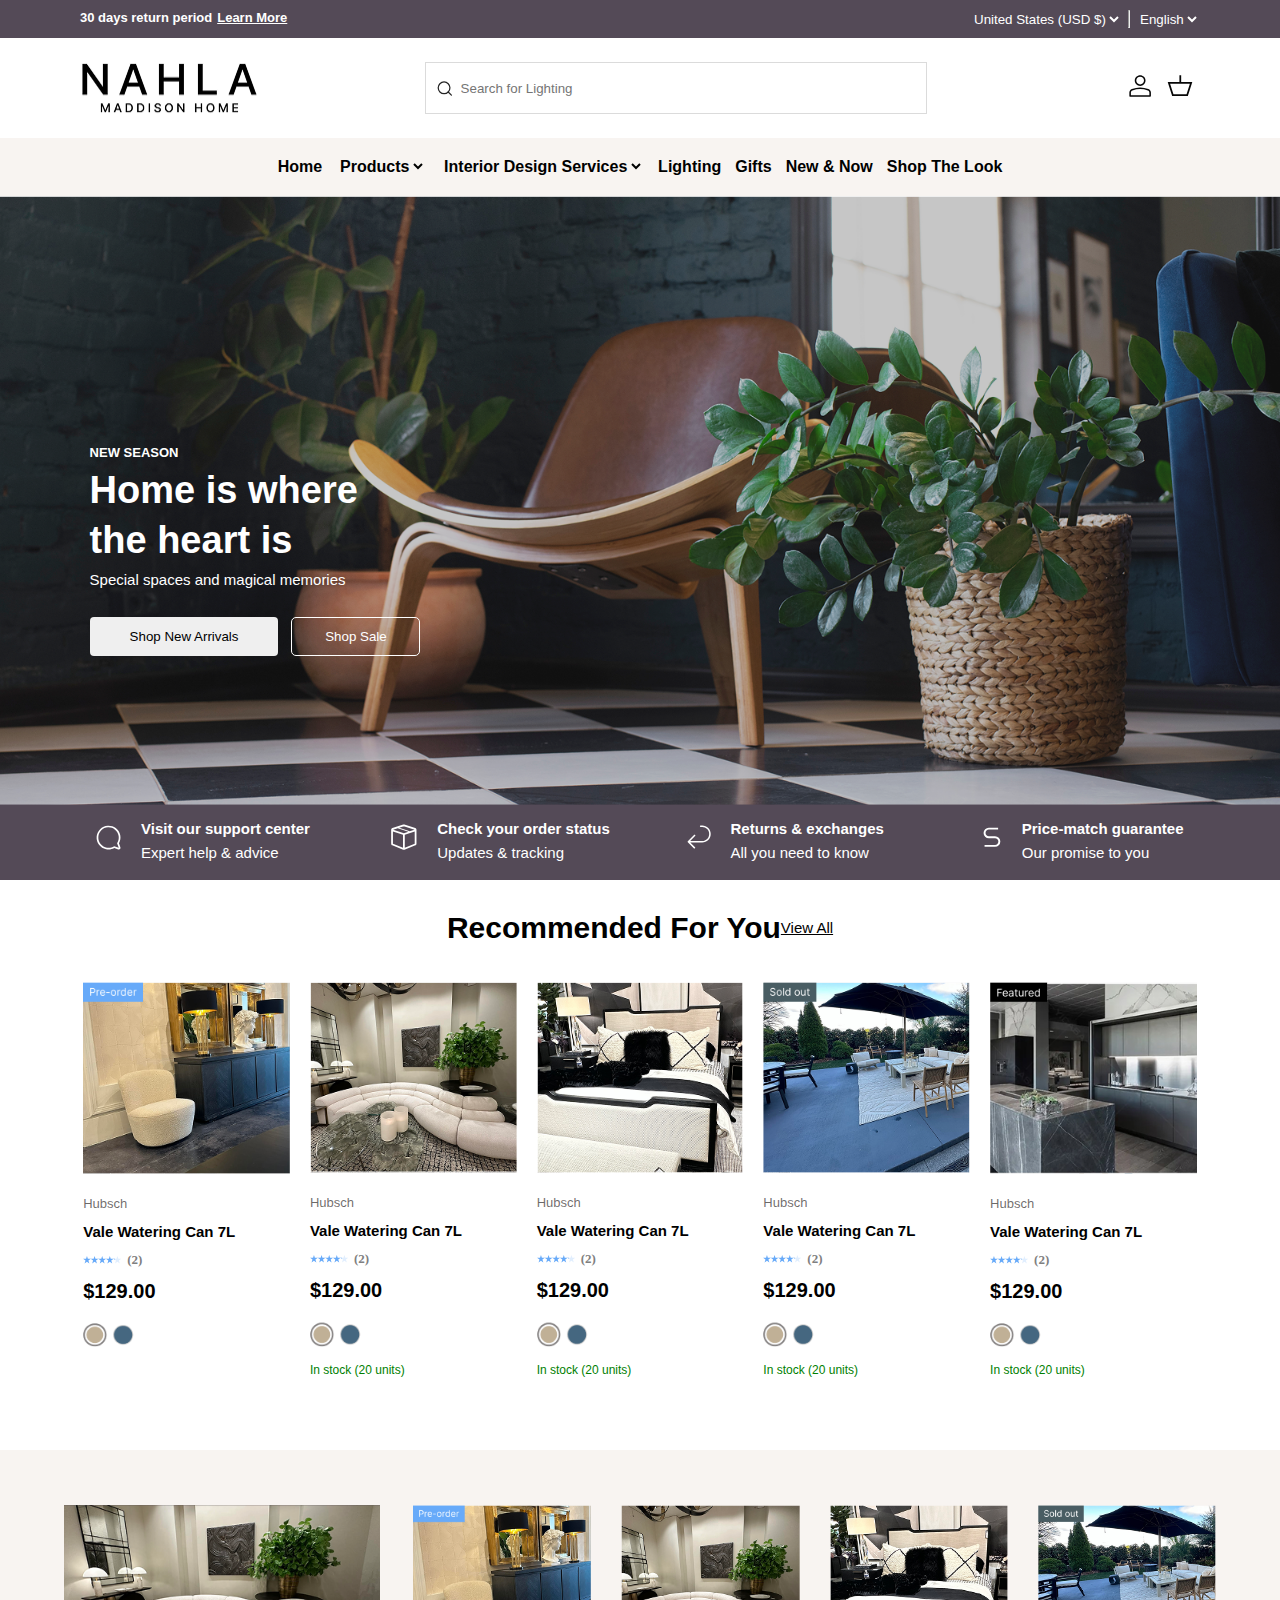
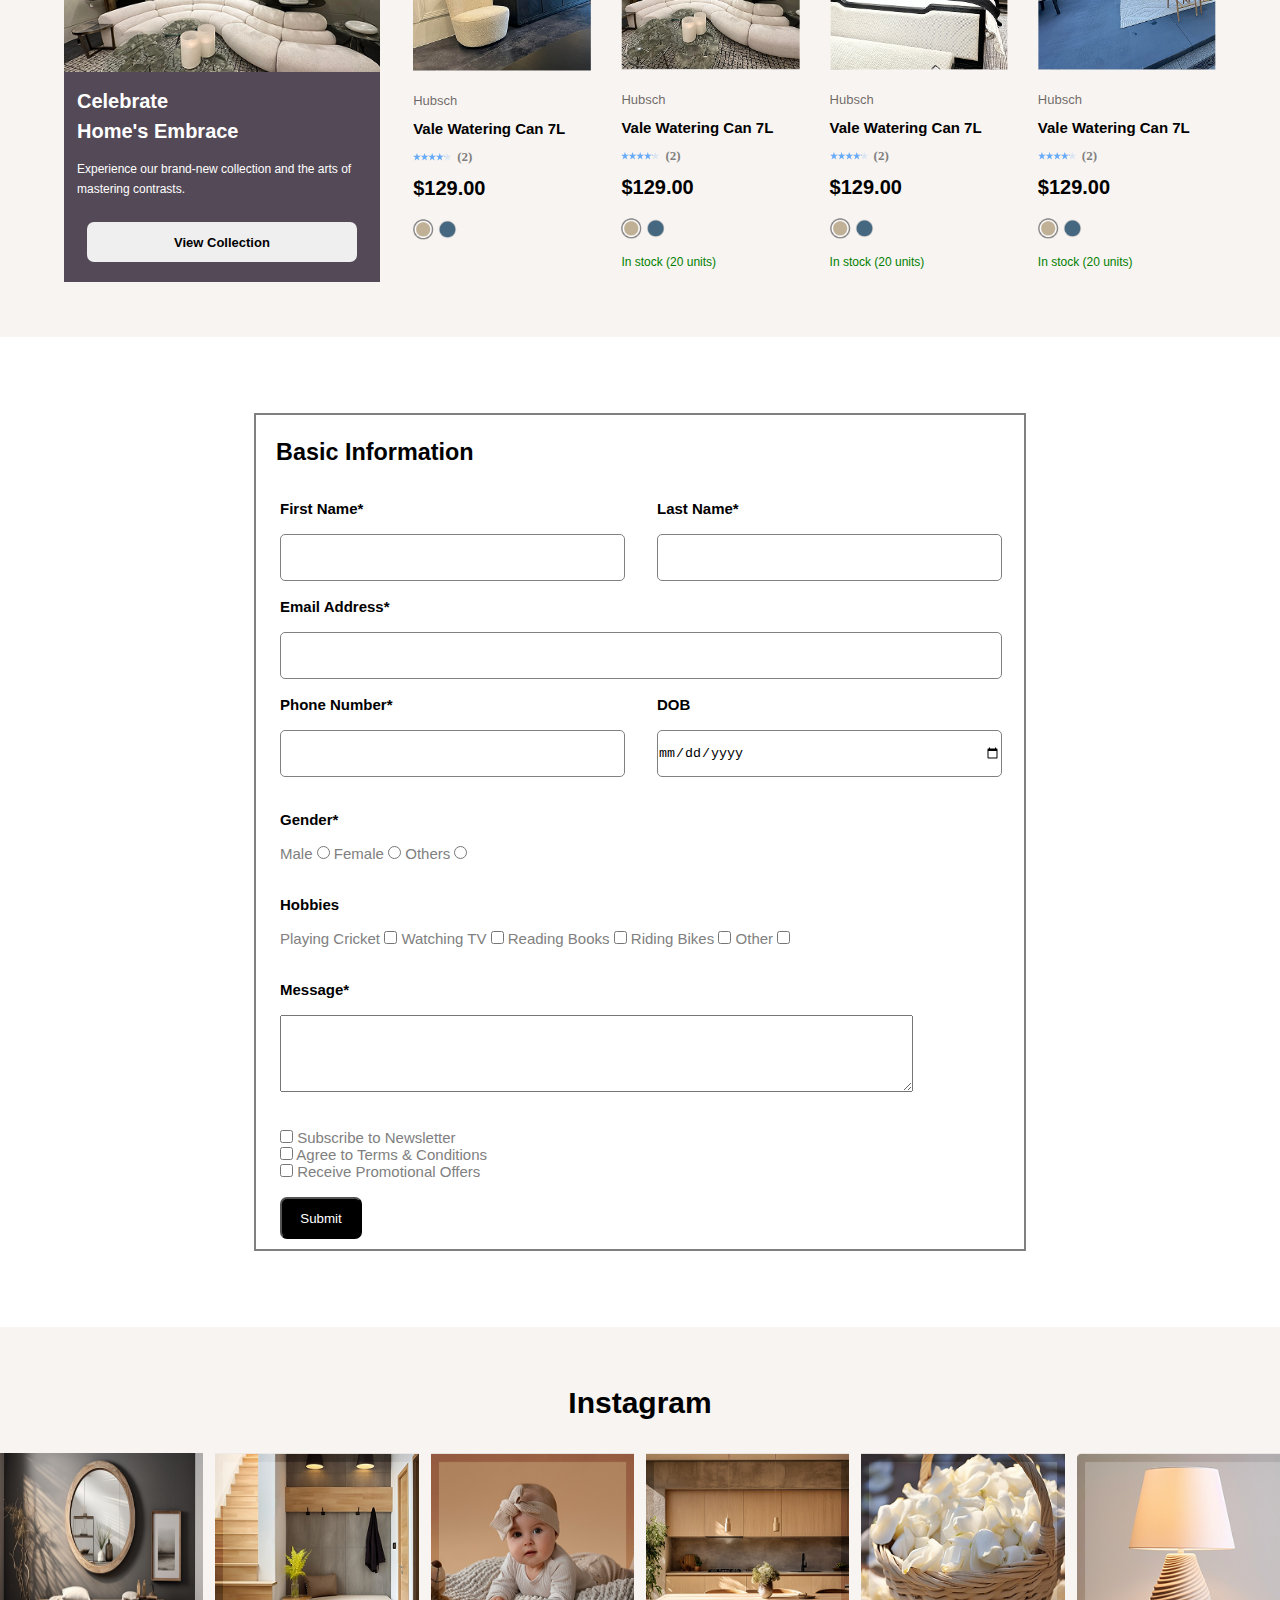
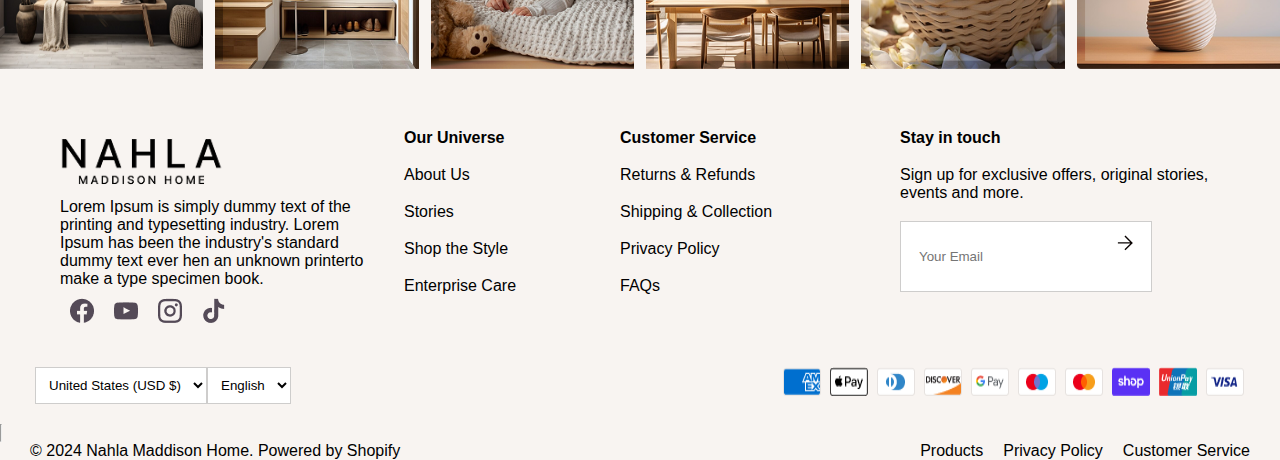
<file: index.html>
<!DOCTYPE html>
<html lang="en">
  <head>
    <meta charset="UTF-8" />
    <meta name="viewport" content="width=device-width, initial-scale=1.0" />
    <title>NAHLA PROJECT</title>
    <link rel="stylesheet" href="./STYLE/style.css" />
  </head>
  <body>
    <!-------------------------------- Section First --------------------------------------------------- -->
    <section>
      <div id="header">
        <div class="section_first">
          <div class="announcemt_baar_Div">
            <div
              class="announcmentBaar flex page_width fontW_Seven fontS_three"
            >
              <div>
                <span class="announcmentBaar_text flex interFont"
                  >30 days return period<a href="#" class="announcement_link"
                    >Learn More</a
                  ></span
                >
              </div>
              <div class="flex select">
                <select class="select_united_state_first">
                  <option value="United States (USD $)">
                    United States (USD $)
                  </option>
                </select>
                <hr />
                <select class="select_united_state_second">
                  <option value="English">English</option>
                </select>
              </div>
            </div>
          </div>
        </div>
        <div class="section_second flex page_width">
          <div class="projectLogo">
            <a href="#">
              <img
                src="./ASSESTS/logo project.png"
                alt="project logo"
                height="100%"
                width="100%"
              />
            </a>
          </div>
          <div class="SearchWithIcon flex">
            <div class="icon flex">
              <svg
                xmlns="http://www.w3.org/2000/svg"
                width="20"
                height="21"
                viewBox="0 0 20 21"
                fill="none"
              >
                <path
                  d="M9.16667 16.4334C12.8486 16.4334 15.8333 13.4487 15.8333 9.76676C15.8333 6.08487 12.8486 3.1001 9.16667 3.1001C5.48477 3.1001 2.5 6.08487 2.5 9.76676C2.5 13.4487 5.48477 16.4334 9.16667 16.4334Z"
                  stroke="#242424"
                  stroke-width="1.4"
                  stroke-linecap="round"
                  stroke-linejoin="round"
                />
                <path
                  d="M17.5 18.1001L13.875 14.4751"
                  stroke="#242424"
                  stroke-width="1.4"
                  stroke-linecap="round"
                  stroke-linejoin="round"
                />
              </svg>
              <input 
                type="text"
                class="input interFont fontW _four"
                placeholder="Search for Lighting"
              />
            </div>
          </div>
          <div class="icons flex">
            <div>
              <a href="#">
                <svg
                  xmlns="http://www.w3.org/2000/svg"
                  width="40"
                  height="38"
                  viewBox="0 0 47 47"
                  fill="none"
                >
                  <path
                    d="M23.6668 10.0762C25.4349 10.0762 27.1306 10.7786 28.3809 12.0288C29.6311 13.279 30.3335 14.9747 30.3335 16.7428C30.3335 18.5109 29.6311 20.2066 28.3809 21.4569C27.1306 22.7071 25.4349 23.4095 23.6668 23.4095C21.8987 23.4095 20.203 22.7071 18.9528 21.4569C17.7025 20.2066 17.0002 18.5109 17.0002 16.7428C17.0002 14.9747 17.7025 13.279 18.9528 12.0288C20.203 10.7786 21.8987 10.0762 23.6668 10.0762ZM23.6668 11.9815C22.404 11.9815 21.193 12.4831 20.3001 13.3761C19.4071 14.269 18.9055 15.4801 18.9055 16.7428C18.9055 18.0056 19.4071 19.2167 20.3001 20.1096C21.193 21.0025 22.404 21.5042 23.6668 21.5042C24.9296 21.5042 26.1407 21.0025 27.0336 20.1096C27.9265 19.2167 28.4282 18.0056 28.4282 16.7428C28.4282 15.4801 27.9265 14.269 27.0336 13.3761C26.1407 12.4831 24.9296 11.9815 23.6668 11.9815ZM23.6668 25.3148C27.0775 25.3148 30.4855 25.9428 33.8855 27.1962C34.7991 27.5329 35.5875 28.1416 36.1444 28.9403C36.7013 29.739 37 30.6892 37.0002 31.6628V35.7908C37.0002 36.3162 36.5735 36.7428 36.0482 36.7428H11.2855C11.033 36.7428 10.7909 36.6425 10.6123 36.464C10.4338 36.2855 10.3335 36.0433 10.3335 35.7908V31.6628C10.3335 29.6695 11.5775 27.8855 13.4482 27.1962C16.8482 25.9428 20.2562 25.3148 23.6668 25.3148ZM23.6668 27.2188C20.4842 27.2188 17.3002 27.8055 14.1068 28.9842C13.5589 29.1864 13.0861 29.5517 12.7521 30.0309C12.4181 30.5101 12.239 31.0801 12.2388 31.6642V34.8375H35.0935V31.6642C35.0935 30.4668 34.3468 29.3975 33.2255 28.9842C30.0322 27.8042 26.8482 27.2188 23.6655 27.2188H23.6668Z"
                    fill="#070707"
                  />
                </svg>
              </a>
            </div>
            <div>
              <a href="#">
                <svg
                  xmlns="http://www.w3.org/2000/svg"
                  width="40"
                  height="38"
                  viewBox="0 0 52 48"
                  fill="none"
                >
                  <path
                    d="M25.2381 18.8381V10.0762H27.5238V18.8381H42L36.1821 37.1238H15.8179L10 18.8381H25.2381ZM13.1253 21.1238L17.4895 34.8381H34.5105L38.8747 21.1238H13.1238H13.1253Z"
                    fill="#070707"
                  />
                </svg>
              </a>
            </div>
          </div>
        </div>
        <div class="section_third">
          <div class="navigation_baar">
            <div>
              <nav>
                <ul class="nav_ul flex nunitoFont fontW_Seven">
                  <li><a href="#" class="blackColor">Home</a></li>
                  <li>
                    <a href="#" class="blackColor"
                      ><select class="nav_select fontW_Seven">
                        <option value="Products">Products</option>
                      </select></a
                    >
                  </li>
                  <li>
                    <a href="#" class="blackColor">
                      <select class="nav_select fontW_Seven">
                        <option
                          class="fontW_Seven"
                          value="Interior Design Services"
                        >
                          Interior Design Services
                        </option>
                      </select>
                    </a>
                  </li>
                  <li><a href="#" class="blackColor">Lighting</a></li>
                  <li><a href="#" class="blackColor">Gifts</a></li>
                  <li><a href="#" class="blackColor">New & Now</a></li>
                  <li><a href="#" class="blackColor">Shop The Look</a></li>
                </ul>
              </nav>
            </div>
          </div>
        </div>
      </div>
      <div class="section_four">
        <div class="banner_section">
          <img
            src="./ASSESTS/banner image (2).png"
            alt="banner image"
            height="100%"
            width="100%"
          />
          <div class="textBanner">
            <p class="interFont fontW_Seven fontS_three lineTwoFour">
              NEW SEASON
            </p>
            <h2 class="bold fontW_Seven interFont">
              Home is where <br />
              the heart is
            </h2>
            <p class="interFont fontS_six lineThree">
              Special spaces and magical memories
            </p>
            <div
              id="btn"
              class="textButton lineSixEightm lineFiveFour interFont fontS_six bold lineThree"
            >
              <button class="buttonFirstBanner">
                <a href="#" class="blackColor buttonFirstBanner"
                  >Shop New Arrivals</a
                >
              </button>
              <button class="buttonSecondBanner">
                <a href="#" class="whiteColor">Shop Sale</a>
              </button>
            </div>
          </div>
        </div>
      </div>
      <div class="section_five">
        <div class="bannerFooter">
          <div class="page_width">
            <div class="mainPageFoot page_width grid whiteColor">
              <div class="features flex interFont lineTwoFour fontS_six">
                <div>
                  <svg
                    xmlns="http://www.w3.org/2000/svg"
                    width="25"
                    height="25"
                    viewBox="0 0 32 33"
                    fill="none"
                  >
                    <path
                      d="M23.4751 27.8949C20.6817 29.7301 17.3069 30.4639 14.0037 29.9542C10.7005 29.4446 7.70376 27.7277 5.59348 25.1358C3.4832 22.544 2.4094 19.2615 2.57988 15.9235C2.75036 12.5856 4.15301 9.42953 6.51637 7.06617C8.87973 4.70281 12.0358 3.30017 15.3737 3.12969C18.7117 2.9592 21.9942 4.03301 24.586 6.14328C27.1779 8.25356 28.8947 11.2503 29.4044 14.5535C29.9141 17.8567 29.1803 21.2315 27.3451 24.0249L29.5501 30.0999L23.4751 27.8949ZM29.8201 24.2499C31.6647 20.9292 32.2471 17.0537 31.4598 13.3375C30.6726 9.62132 28.5688 6.31486 25.5361 4.02739C22.5034 1.73992 18.7462 0.625582 14.9567 0.889699C11.1672 1.15382 7.6009 2.7786 4.91485 5.46465C2.22879 8.15071 0.604012 11.717 0.339895 15.5065C0.0757771 19.296 1.19012 23.0532 3.47759 26.0859C5.76506 29.1186 9.07151 31.2224 12.7877 32.0096C16.5039 32.7969 20.3794 32.2145 23.7001 30.3699L28.7851 32.2149C29.1869 32.3598 29.6218 32.3874 30.0387 32.2943C30.4557 32.2013 30.8375 31.9915 31.1396 31.6894C31.4416 31.3873 31.6515 31.0055 31.7445 30.5885C31.8376 30.1716 31.81 29.7367 31.6651 29.3349L29.8201 24.2499Z"
                      fill="white"
                    />
                  </svg>
                </div>
                <div>
                  <strong>Visit our support center</strong>
                  <p>Expert help & advice</p>
                </div>
              </div>

              <div class="features flex interFont lineTwoFour fontS_six">
                <div>
                  <svg
                    xmlns="http://www.w3.org/2000/svg"
                    width="26"
                    height="26"
                    viewBox="0 0 33 33"
                    fill="none"
                  >
                    <path
                      d="M30.7826 5.18273L16.9676 0.772735C16.5212 0.629792 16.0414 0.629792 15.5951 0.772735L1.78008 5.18273C1.32478 5.32591 0.926808 5.61017 0.643685 5.99441C0.360563 6.37864 0.206959 6.84296 0.205078 7.32023V25.0052C0.205078 25.9277 0.767578 26.7602 1.62258 27.0977L15.4376 32.6327C15.9776 32.8577 16.5626 32.8577 17.1251 32.6327L30.9401 27.0977C31.3545 26.9275 31.7087 26.6374 31.9572 26.2646C32.2058 25.8918 32.3373 25.4533 32.3351 25.0052V7.32023C32.3347 6.84576 32.1844 6.38354 31.9056 5.99965C31.6267 5.61575 31.2337 5.32982 30.7826 5.18273ZM16.2701 2.91023L29.8826 7.25273L23.8076 9.27773L10.3976 4.80023L16.3151 2.91023H16.2701ZM15.2351 30.1352L2.45508 25.0052V9.52524L15.2351 13.8002V30.1352ZM16.3601 11.7752L2.77008 7.23024L8.57508 5.38523L22.0526 9.88523L16.3601 11.7752ZM30.0851 25.0277L17.4851 30.0677V13.7777L30.0851 9.57024V25.0277Z"
                      fill="white"
                    />
                  </svg>
                </div>
                <div>
                  <strong>Check your order status</strong>
                  <p>Updates & tracking</p>
                </div>
              </div>

              <div class="features flex interFont lineTwoFour fontS_six">
                <div>
                  <svg
                    xmlns="http://www.w3.org/2000/svg"
                    width="24"
                    height="24"
                    viewBox="0 0 35 35"
                    fill="none"
                  >
                    <path
                      d="M19.9699 0.725098C19.6716 0.725098 19.3854 0.843624 19.1744 1.0546C18.9635 1.26558 18.8449 1.55173 18.8449 1.8501C18.8449 2.14847 18.9635 2.43461 19.1744 2.64559C19.3854 2.85657 19.6716 2.9751 19.9699 2.9751H22.2199C23.5496 2.9751 24.8662 3.23699 26.0946 3.74582C27.323 4.25465 28.4392 5.00045 29.3794 5.94064C30.3196 6.88083 31.0654 7.99701 31.5742 9.22543C32.083 10.4538 32.3449 11.7705 32.3449 13.1001C32.3449 14.4297 32.083 15.7463 31.5742 16.9748C31.0654 18.2032 30.3196 19.3194 29.3794 20.2596C28.4392 21.1997 27.323 21.9456 26.0946 22.4544C24.8662 22.9632 23.5496 23.2251 22.2199 23.2251H4.66993L11.7574 16.1376C11.8864 16.0409 11.993 15.9176 12.0702 15.7761C12.1473 15.6346 12.1932 15.4781 12.2046 15.3173C12.216 15.1566 12.1928 14.9952 12.1364 14.8442C12.08 14.6932 11.9919 14.5561 11.8779 14.4421C11.764 14.3281 11.6268 14.24 11.4758 14.1836C11.3248 14.1273 11.1635 14.104 11.0027 14.1154C10.8419 14.1269 10.6855 14.1727 10.5439 14.2498C10.4024 14.327 10.2791 14.4337 10.1824 14.5626L1.18243 23.5626C0.976299 23.7729 0.86084 24.0556 0.86084 24.3501C0.86084 24.6446 0.976299 24.9273 1.18243 25.1376L10.1824 34.1376C10.3991 34.3001 10.6671 34.379 10.9372 34.3598C11.2073 34.3406 11.4614 34.2246 11.6529 34.0331C11.8444 33.8416 11.9604 33.5875 11.9796 33.3173C11.9988 33.0472 11.9199 32.7792 11.7574 32.5626L4.69243 25.4751H22.2199C25.502 25.4751 28.6496 24.1713 30.9704 21.8505C33.2911 19.5298 34.5949 16.3822 34.5949 13.1001C34.5949 9.81804 33.2911 6.67041 30.9704 4.34965C28.6496 2.02889 25.502 0.725098 22.2199 0.725098H19.9699Z"
                      fill="white"
                    />
                  </svg>
                </div>
                <div>
                  <strong>Returns & exchanges</strong>
                  <p>All you need to know</p>
                </div>
              </div>

              <div class="features flex interFont lineTwoFour fontS_six">
                <div>
                  <svg
                    xmlns="http://www.w3.org/2000/svg"
                    width="20"
                    height="20"
                    viewBox="0 0 20 23"
                    fill="none"
                  >
                    <path
                      d="M17.0282 1.89014H6.40317C5.08814 1.89014 3.82696 2.41253 2.89709 3.3424C1.96722 4.27227 1.44482 5.53345 1.44482 6.84848C1.44482 8.16352 1.96722 9.42469 2.89709 10.3546C3.82696 11.2844 5.08814 11.8068 6.40317 11.8068H13.4865C14.8007 11.8081 16.0607 12.331 16.9895 13.2608C17.9184 14.1905 18.4401 15.451 18.4401 16.7652C18.4401 18.0794 17.9184 19.3399 16.9895 20.2696C16.0607 21.1993 14.8007 21.7223 13.4865 21.7235H1.44483"
                      stroke="white"
                      stroke-width="2.25"
                    />
                  </svg>
                </div>
                <div>
                  <strong>Price-match guarantee</strong>
                  <p>Our promise to you</p>
                </div>
              </div>
            </div>
          </div>
        </div>
      </div>
    </section>
    <section>
      <div class="all_cards grid">
        <div class="card_header page_width flex">
          <div>
            <h2 class="interFont fontW_Seven fontS_thirty">
              Recommended For You
            </h2>
          </div>
          <div>
            <a href="#" class="link fontS_six interFont">View All</a>
          </div>
        </div>

        <div class="cards page_width">
        
          <div class="cardsDiv">
            <a href="#">
              <div>
                <img
                  src="./ASSESTS/product one.png"
                  alt="Product Card one"
                  height="100%"
                  width="100%"
                />
              </div>
              <div class="card_info_inner flex">
                <span class="card_vendor interFont fontS_three"> Hubsch </span>
                <h4 class="text_card interFont bold fontS_six fontW_Seven">
                  Vale Watering Can 7L
                </h4>
                <div class="flex align">
                  <svg
                    xmlns="http://www.w3.org/2000/svg"
                    width="39"
                    height="8"
                    viewBox="0 0 39 8"
                    fill="none"
                  >
                    <path
                      d="M3.95455 5.68901L1.53835 7.43404L2.49077 4.59597L0.0681818 2.84455H3.03409L3.95455 0.00648034L4.875 2.84455H7.84091L5.41832 4.59597L6.37074 7.43404L3.95455 5.68901ZM11.5676 5.68901L9.15144 7.43404L10.1039 4.59597L7.68127 2.84455H10.6472L11.5676 0.00648034L12.4881 2.84455H15.454L13.0314 4.59597L13.9838 7.43404L11.5676 5.68901ZM19.1807 5.68901L16.7645 7.43404L17.7169 4.59597L15.2944 2.84455H18.2603L19.1807 0.00648034L20.1012 2.84455H23.0671L20.6445 4.59597L21.5969 7.43404L19.1807 5.68901ZM26.7938 5.68901L24.3776 7.43404L25.33 4.59597L22.9074 2.84455H25.8733L26.7938 0.00648034L27.7143 2.84455H30.6802L28.2576 4.59597L29.21 7.43404L26.7938 5.68901ZM34.4069 5.68901L31.9907 7.43404L32.9431 4.59597L30.5205 2.84455H33.4864L34.4069 0.00648034L35.3273 2.84455H38.2933L35.8707 4.59597L36.8231 7.43404L34.4069 5.68901Z"
                      fill="url(#paint0_linear_2638_4612)"
                    />
                    <defs>
                      <linearGradient
                        id="paint0_linear_2638_4612"
                        x1="-0.75"
                        y1="4.37012"
                        x2="39.25"
                        y2="4.37012"
                        gradientUnits="userSpaceOnUse"
                      >
                        <stop offset="0.81" stop-color="#67AAF9" />
                        <stop
                          offset="0.81"
                          stop-color="#67AAF9"
                          stop-opacity="0.2"
                        />
                      </linearGradient>
                    </defs>
                  </svg>
                  <h5 class="rating_count fontS_three">(2)</h5>
                </div>
                <h3
                  class="default_price interFont fontW_Seven bold fontS_tewnty"
                >
                  $129.00
                </h3>
                <div class="cardsSwatches">
                  <img
                    src="./ASSESTS/swatches.png"
                    alt="swatches"
                    height="100%"
                    width="100%"
                  />
                </div>
              </div>
            </a>
          </div>
       
          <div class="cardsDiv">
            <a href="#">
              <div>
                <img
                  src="./ASSESTS/product two.png"
                  alt="Product Card Two"
                  height="100%"
                  width="100%"
                />
              </div>

              <div class="card_info_inner flex">
                <span class="card_vendor interFont fontS_three"> Hubsch </span>
                <h4 class="text_card interFont bold fontS_six fontW_Seven">
                  Vale Watering Can 7L
                </h4>
                <div class="flex align">
                  <svg
                    xmlns="http://www.w3.org/2000/svg"
                    width="39"
                    height="8"
                    viewBox="0 0 39 8"
                    fill="none"
                  >
                    <path
                      d="M3.95455 5.68901L1.53835 7.43404L2.49077 4.59597L0.0681818 2.84455H3.03409L3.95455 0.00648034L4.875 2.84455H7.84091L5.41832 4.59597L6.37074 7.43404L3.95455 5.68901ZM11.5676 5.68901L9.15144 7.43404L10.1039 4.59597L7.68127 2.84455H10.6472L11.5676 0.00648034L12.4881 2.84455H15.454L13.0314 4.59597L13.9838 7.43404L11.5676 5.68901ZM19.1807 5.68901L16.7645 7.43404L17.7169 4.59597L15.2944 2.84455H18.2603L19.1807 0.00648034L20.1012 2.84455H23.0671L20.6445 4.59597L21.5969 7.43404L19.1807 5.68901ZM26.7938 5.68901L24.3776 7.43404L25.33 4.59597L22.9074 2.84455H25.8733L26.7938 0.00648034L27.7143 2.84455H30.6802L28.2576 4.59597L29.21 7.43404L26.7938 5.68901ZM34.4069 5.68901L31.9907 7.43404L32.9431 4.59597L30.5205 2.84455H33.4864L34.4069 0.00648034L35.3273 2.84455H38.2933L35.8707 4.59597L36.8231 7.43404L34.4069 5.68901Z"
                      fill="url(#paint0_linear_2638_4612)"
                    />
                    <defs>
                      <linearGradient
                        id="paint0_linear_2638_4612"
                        x1="-0.75"
                        y1="4.37012"
                        x2="39.25"
                        y2="4.37012"
                        gradientUnits="userSpaceOnUse"
                      >
                        <stop offset="0.81" stop-color="#67AAF9" />
                        <stop
                          offset="0.81"
                          stop-color="#67AAF9"
                          stop-opacity="0.2"
                        />
                      </linearGradient>
                    </defs>
                  </svg>
                  <h5 class="rating_count fontS_three">(2)</h5>
                </div>
                <h3
                  class="default_price interFont fontW_Seven bold fontS_tewnty"
                >
                  $129.00
                </h3>
                <div class="cardsSwatches">
                  <img
                    src="./ASSESTS/swatches.png"
                    alt="swatches"
                    height="100%"
                    width="100%"
                  />
                </div>
                <li class="inStock interFont fontS_eleven green">
                  In stock (20 units)
                </li>
              </div>
            </a>
          </div>
         
          <div class="cardsDiv">
            <a href="#">
              <div>
                <img
                  src="./ASSESTS/product three.png"
                  alt="Product Card Three"
                  height="100%"
                  width="100%"
                />
              </div>

              <div class="card_info_inner flex">
                <span class="card_vendor interFont fontS_three"> Hubsch </span>
                <h4 class="text_card interFont bold fontS_six fontW_Seven">
                  Vale Watering Can 7L
                </h4>
                <div class="flex align">
                  <svg
                    xmlns="http://www.w3.org/2000/svg"
                    width="39"
                    height="8"
                    viewBox="0 0 39 8"
                    fill="none"
                  >
                    <path
                      d="M3.95455 5.68901L1.53835 7.43404L2.49077 4.59597L0.0681818 2.84455H3.03409L3.95455 0.00648034L4.875 2.84455H7.84091L5.41832 4.59597L6.37074 7.43404L3.95455 5.68901ZM11.5676 5.68901L9.15144 7.43404L10.1039 4.59597L7.68127 2.84455H10.6472L11.5676 0.00648034L12.4881 2.84455H15.454L13.0314 4.59597L13.9838 7.43404L11.5676 5.68901ZM19.1807 5.68901L16.7645 7.43404L17.7169 4.59597L15.2944 2.84455H18.2603L19.1807 0.00648034L20.1012 2.84455H23.0671L20.6445 4.59597L21.5969 7.43404L19.1807 5.68901ZM26.7938 5.68901L24.3776 7.43404L25.33 4.59597L22.9074 2.84455H25.8733L26.7938 0.00648034L27.7143 2.84455H30.6802L28.2576 4.59597L29.21 7.43404L26.7938 5.68901ZM34.4069 5.68901L31.9907 7.43404L32.9431 4.59597L30.5205 2.84455H33.4864L34.4069 0.00648034L35.3273 2.84455H38.2933L35.8707 4.59597L36.8231 7.43404L34.4069 5.68901Z"
                      fill="url(#paint0_linear_2638_4612)"
                    />
                    <defs>
                      <linearGradient
                        id="paint0_linear_2638_4612"
                        x1="-0.75"
                        y1="4.37012"
                        x2="39.25"
                        y2="4.37012"
                        gradientUnits="userSpaceOnUse"
                      >
                        <stop offset="0.81" stop-color="#67AAF9" />
                        <stop
                          offset="0.81"
                          stop-color="#67AAF9"
                          stop-opacity="0.2"
                        />
                      </linearGradient>
                    </defs>
                  </svg>
                  <h5 class="rating_count fontS_three">(2)</h5>
                </div>
                <h3
                  class="default_price interFont fontW_Seven bold fontS_tewnty"
                >
                  $129.00
                </h3>
                <div class="cardsSwatches">
                  <img
                    src="./ASSESTS/swatches.png"
                    alt="swatches"
                    height="100%"
                    width="100%"
                  />
                </div>
                <li class="inStock interFont fontS_eleven green">
                  In stock (20 units)
                </li>
              </div>
            </a>
          </div>
      
          <div class="cardsDiv">
            <a href="#">
              <div>
                <img
                  src="./ASSESTS/product four.png"
                  alt="product Card Four"
                  height="100%"
                  width="100%"
                />
              </div>

              <div class="card_info_inner flex">
                <span class="card_vendor interFont fontS_three"> Hubsch </span>
                <h4 class="text_card interFont bold fontS_six fontW_Seven">
                  Vale Watering Can 7L
                </h4>
                <div class="flex align">
                  <svg
                    xmlns="http://www.w3.org/2000/svg"
                    width="39"
                    height="8"
                    viewBox="0 0 39 8"
                    fill="none"
                  >
                    <path
                      d="M3.95455 5.68901L1.53835 7.43404L2.49077 4.59597L0.0681818 2.84455H3.03409L3.95455 0.00648034L4.875 2.84455H7.84091L5.41832 4.59597L6.37074 7.43404L3.95455 5.68901ZM11.5676 5.68901L9.15144 7.43404L10.1039 4.59597L7.68127 2.84455H10.6472L11.5676 0.00648034L12.4881 2.84455H15.454L13.0314 4.59597L13.9838 7.43404L11.5676 5.68901ZM19.1807 5.68901L16.7645 7.43404L17.7169 4.59597L15.2944 2.84455H18.2603L19.1807 0.00648034L20.1012 2.84455H23.0671L20.6445 4.59597L21.5969 7.43404L19.1807 5.68901ZM26.7938 5.68901L24.3776 7.43404L25.33 4.59597L22.9074 2.84455H25.8733L26.7938 0.00648034L27.7143 2.84455H30.6802L28.2576 4.59597L29.21 7.43404L26.7938 5.68901ZM34.4069 5.68901L31.9907 7.43404L32.9431 4.59597L30.5205 2.84455H33.4864L34.4069 0.00648034L35.3273 2.84455H38.2933L35.8707 4.59597L36.8231 7.43404L34.4069 5.68901Z"
                      fill="url(#paint0_linear_2638_4612)"
                    />
                    <defs>
                      <linearGradient
                        id="paint0_linear_2638_4612"
                        x1="-0.75"
                        y1="4.37012"
                        x2="39.25"
                        y2="4.37012"
                        gradientUnits="userSpaceOnUse"
                      >
                        <stop offset="0.81" stop-color="#67AAF9" />
                        <stop
                          offset="0.81"
                          stop-color="#67AAF9"
                          stop-opacity="0.2"
                        />
                      </linearGradient>
                    </defs>
                  </svg>
                  <h5 class="rating_count fontS_three">(2)</h5>
                </div>
                <h3
                  class="default_price interFont fontW_Seven bold fontS_tewnty"
                >
                  $129.00
                </h3>
                <div class="cardsSwatches">
                  <img
                    src="./ASSESTS/swatches.png"
                    alt="swatches"
                    height="100%"
                    width="100%"
                  />
                </div>
                <li class="inStock interFont fontS_eleven green">
                  In stock (20 units)
                </li>
              </div>
            </a>
          </div>
       
          <div class="cardsDiv">
            <a href="#">
              <div>
                <img
                  src="./ASSESTS/product five.png"
                  alt="Product Card Five"
                  height="100%"
                  width="100%"
                />
              </div>

              <div class="card_info_inner flex">
                <span class="card_vendor interFont fontS_three"> Hubsch </span>
                <h4 class="text_card interFont bold fontS_six fontW_Seven">
                  Vale Watering Can 7L
                </h4>
                <div class="flex align">
                  <svg
                    xmlns="http://www.w3.org/2000/svg"
                    width="39"
                    height="8"
                    viewBox="0 0 39 8"
                    fill="none"
                  >
                    <path
                      d="M3.95455 5.68901L1.53835 7.43404L2.49077 4.59597L0.0681818 2.84455H3.03409L3.95455 0.00648034L4.875 2.84455H7.84091L5.41832 4.59597L6.37074 7.43404L3.95455 5.68901ZM11.5676 5.68901L9.15144 7.43404L10.1039 4.59597L7.68127 2.84455H10.6472L11.5676 0.00648034L12.4881 2.84455H15.454L13.0314 4.59597L13.9838 7.43404L11.5676 5.68901ZM19.1807 5.68901L16.7645 7.43404L17.7169 4.59597L15.2944 2.84455H18.2603L19.1807 0.00648034L20.1012 2.84455H23.0671L20.6445 4.59597L21.5969 7.43404L19.1807 5.68901ZM26.7938 5.68901L24.3776 7.43404L25.33 4.59597L22.9074 2.84455H25.8733L26.7938 0.00648034L27.7143 2.84455H30.6802L28.2576 4.59597L29.21 7.43404L26.7938 5.68901ZM34.4069 5.68901L31.9907 7.43404L32.9431 4.59597L30.5205 2.84455H33.4864L34.4069 0.00648034L35.3273 2.84455H38.2933L35.8707 4.59597L36.8231 7.43404L34.4069 5.68901Z"
                      fill="url(#paint0_linear_2638_4612)"
                    />
                    <defs>
                      <linearGradient
                        id="paint0_linear_2638_4612"
                        x1="-0.75"
                        y1="4.37012"
                        x2="39.25"
                        y2="4.37012"
                        gradientUnits="userSpaceOnUse"
                      >
                        <stop offset="0.81" stop-color="#67AAF9" />
                        <stop
                          offset="0.81"
                          stop-color="#67AAF9"
                          stop-opacity="0.2"
                        />
                      </linearGradient>
                    </defs>
                  </svg>
                  <h5 class="rating_count fontS_three">(2)</h5>
                </div>
                <h3
                  class="default_price interFont fontW_Seven bold fontS_tewnty"
                >
                  $129.00
                </h3>
                <div class="cardsSwatches">
                  <img
                    src="./ASSESTS/swatches.png"
                    alt="swatches"
                    height="100%"
                    width="100%"
                  />
                </div>
                <li class="inStock interFont fontS_eleven green">
                  In stock (20 units)
                </li>
              </div>
            </a>
          </div>
        </div>
      </div>
    </section>

    <section>
      <div class="features_of_Products">
        <div class="featuress page_width">
          <div class="feature_collection_info">
            <div class="imageAndtext">
              <div class="contrasting silhouetters">
                <img
                  src="./ASSESTS/home furniture 1.png"
                  alt="eichholz Couch"
                  height="100%"
                  width="100%"
                />
              </div>
              <div class="featured_collection_text flex line_Twenty">
                <bold>
                  <h2
                    class="interFont fontW_Seven fontS_tewnty line_three_zero"
                  >
                    Celebrate <br />
                    Home's Embrace
                  </h2>
                </bold>
                <p class="interFont fontS_One_two">
                  Experience our brand-new collection and the arts of mastering
                  contrasts.
                </p>
                <button class="biewBtn interFont fontW_Seven fontS_three">
                  <a href="#" style="color: black"> View Collection </a>
                </button>
              </div>
            </div>

            <div>
              <div class="Features_All_Cards page_width grid">
      
                <div class="cardsDiv">
                  <a href="#">
                    <div>
                      <img
                        src="./ASSESTS/product one.png"
                        alt="Product Card one"
                        height="100%"
                        width="100%"
                      />
                    </div>
                    <div class="card_info_inner flex">
                      <span class="card_vendor interFont fontS_three">
                        Hubsch
                      </span>
                      <h4
                        class="text_card interFont bold fontS_six fontW_Seven"
                      >
                        Vale Watering Can 7L
                      </h4>
                      <div class="flex align">
                        <svg
                          xmlns="http://www.w3.org/2000/svg"
                          width="39"
                          height="8"
                          viewBox="0 0 39 8"
                          fill="none"
                        >
                          <path
                            d="M3.95455 5.68901L1.53835 7.43404L2.49077 4.59597L0.0681818 2.84455H3.03409L3.95455 0.00648034L4.875 2.84455H7.84091L5.41832 4.59597L6.37074 7.43404L3.95455 5.68901ZM11.5676 5.68901L9.15144 7.43404L10.1039 4.59597L7.68127 2.84455H10.6472L11.5676 0.00648034L12.4881 2.84455H15.454L13.0314 4.59597L13.9838 7.43404L11.5676 5.68901ZM19.1807 5.68901L16.7645 7.43404L17.7169 4.59597L15.2944 2.84455H18.2603L19.1807 0.00648034L20.1012 2.84455H23.0671L20.6445 4.59597L21.5969 7.43404L19.1807 5.68901ZM26.7938 5.68901L24.3776 7.43404L25.33 4.59597L22.9074 2.84455H25.8733L26.7938 0.00648034L27.7143 2.84455H30.6802L28.2576 4.59597L29.21 7.43404L26.7938 5.68901ZM34.4069 5.68901L31.9907 7.43404L32.9431 4.59597L30.5205 2.84455H33.4864L34.4069 0.00648034L35.3273 2.84455H38.2933L35.8707 4.59597L36.8231 7.43404L34.4069 5.68901Z"
                            fill="url(#paint0_linear_2638_4612)"
                          />
                          <defs>
                            <linearGradient
                              id="paint0_linear_2638_4612"
                              x1="-0.75"
                              y1="4.37012"
                              x2="39.25"
                              y2="4.37012"
                              gradientUnits="userSpaceOnUse"
                            >
                              <stop offset="0.81" stop-color="#67AAF9" />
                              <stop
                                offset="0.81"
                                stop-color="#67AAF9"
                                stop-opacity="0.2"
                              />
                            </linearGradient>
                          </defs>
                        </svg>
                        <h5 class="rating_count fontS_three">(2)</h5>
                      </div>
                      <h3
                        class="default_price interFont fontW_Seven bold fontS_tewnty"
                      >
                        $129.00
                      </h3>
                      <div class="cardsSwatches">
                        <img
                          src="./ASSESTS/swatches.png"
                          alt="swatches"
                          height="100%"
                          width="100%"
                        />
                      </div>
                    </div>
                  </a>
                </div>
             
                <div class="cardsDiv">
                  <a href="#">
                    <div>
                      <img
                        src="./ASSESTS/product two.png"
                        alt="Product Card Two"
                        height="100%"
                        width="100%"
                      />
                    </div>

                    <div class="card_info_inner flex">
                      <span class="card_vendor interFont fontS_three">
                        Hubsch
                      </span>
                      <h4
                        class="text_card interFont bold fontS_six fontW_Seven"
                      >
                        Vale Watering Can 7L
                      </h4>
                      <div class="flex align">
                        <svg
                          xmlns="http://www.w3.org/2000/svg"
                          width="39"
                          height="8"
                          viewBox="0 0 39 8"
                          fill="none"
                        >
                          <path
                            d="M3.95455 5.68901L1.53835 7.43404L2.49077 4.59597L0.0681818 2.84455H3.03409L3.95455 0.00648034L4.875 2.84455H7.84091L5.41832 4.59597L6.37074 7.43404L3.95455 5.68901ZM11.5676 5.68901L9.15144 7.43404L10.1039 4.59597L7.68127 2.84455H10.6472L11.5676 0.00648034L12.4881 2.84455H15.454L13.0314 4.59597L13.9838 7.43404L11.5676 5.68901ZM19.1807 5.68901L16.7645 7.43404L17.7169 4.59597L15.2944 2.84455H18.2603L19.1807 0.00648034L20.1012 2.84455H23.0671L20.6445 4.59597L21.5969 7.43404L19.1807 5.68901ZM26.7938 5.68901L24.3776 7.43404L25.33 4.59597L22.9074 2.84455H25.8733L26.7938 0.00648034L27.7143 2.84455H30.6802L28.2576 4.59597L29.21 7.43404L26.7938 5.68901ZM34.4069 5.68901L31.9907 7.43404L32.9431 4.59597L30.5205 2.84455H33.4864L34.4069 0.00648034L35.3273 2.84455H38.2933L35.8707 4.59597L36.8231 7.43404L34.4069 5.68901Z"
                            fill="url(#paint0_linear_2638_4612)"
                          />
                          <defs>
                            <linearGradient
                              id="paint0_linear_2638_4612"
                              x1="-0.75"
                              y1="4.37012"
                              x2="39.25"
                              y2="4.37012"
                              gradientUnits="userSpaceOnUse"
                            >
                              <stop offset="0.81" stop-color="#67AAF9" />
                              <stop
                                offset="0.81"
                                stop-color="#67AAF9"
                                stop-opacity="0.2"
                              />
                            </linearGradient>
                          </defs>
                        </svg>
                        <h5 class="rating_count fontS_three">(2)</h5>
                      </div>
                      <h3
                        class="default_price interFont fontW_Seven bold fontS_tewnty"
                      >
                        $129.00
                      </h3>
                      <div class="cardsSwatches">
                        <img
                          src="./ASSESTS/swatches.png"
                          alt="swatches"
                          height="100%"
                          width="100%"
                        />
                      </div>
                      <li class="inStock interFont fontS_eleven green">
                        In stock (20 units)
                      </li>
                    </div>
                  </a>
                </div>
           
                <div class="cardsDiv">
                  <a href="#">
                    <div>
                      <img
                        src="./ASSESTS/product three.png"
                        alt="Product Card Three"
                        height="100%"
                        width="100%"
                      />
                    </div>

                    <div class="card_info_inner flex">
                      <span class="card_vendor interFont fontS_three">
                        Hubsch
                      </span>
                      <h4
                        class="text_card interFont bold fontS_six fontW_Seven"
                      >
                        Vale Watering Can 7L
                      </h4>
                      <div class="flex align">
                        <svg
                          xmlns="http://www.w3.org/2000/svg"
                          width="39"
                          height="8"
                          viewBox="0 0 39 8"
                          fill="none"
                        >
                          <path
                            d="M3.95455 5.68901L1.53835 7.43404L2.49077 4.59597L0.0681818 2.84455H3.03409L3.95455 0.00648034L4.875 2.84455H7.84091L5.41832 4.59597L6.37074 7.43404L3.95455 5.68901ZM11.5676 5.68901L9.15144 7.43404L10.1039 4.59597L7.68127 2.84455H10.6472L11.5676 0.00648034L12.4881 2.84455H15.454L13.0314 4.59597L13.9838 7.43404L11.5676 5.68901ZM19.1807 5.68901L16.7645 7.43404L17.7169 4.59597L15.2944 2.84455H18.2603L19.1807 0.00648034L20.1012 2.84455H23.0671L20.6445 4.59597L21.5969 7.43404L19.1807 5.68901ZM26.7938 5.68901L24.3776 7.43404L25.33 4.59597L22.9074 2.84455H25.8733L26.7938 0.00648034L27.7143 2.84455H30.6802L28.2576 4.59597L29.21 7.43404L26.7938 5.68901ZM34.4069 5.68901L31.9907 7.43404L32.9431 4.59597L30.5205 2.84455H33.4864L34.4069 0.00648034L35.3273 2.84455H38.2933L35.8707 4.59597L36.8231 7.43404L34.4069 5.68901Z"
                            fill="url(#paint0_linear_2638_4612)"
                          />
                          <defs>
                            <linearGradient
                              id="paint0_linear_2638_4612"
                              x1="-0.75"
                              y1="4.37012"
                              x2="39.25"
                              y2="4.37012"
                              gradientUnits="userSpaceOnUse"
                            >
                              <stop offset="0.81" stop-color="#67AAF9" />
                              <stop
                                offset="0.81"
                                stop-color="#67AAF9"
                                stop-opacity="0.2"
                              />
                            </linearGradient>
                          </defs>
                        </svg>
                        <h5 class="rating_count fontS_three">(2)</h5>
                      </div>
                      <h3
                        class="default_price interFont fontW_Seven bold fontS_tewnty"
                      >
                        $129.00
                      </h3>
                      <div class="cardsSwatches">
                        <img
                          src="./ASSESTS/swatches.png"
                          alt="swatches"
                          height="100%"
                          width="100%"
                        />
                      </div>
                      <li class="inStock interFont fontS_eleven green">
                        In stock (20 units)
                      </li>
                    </div>
                  </a>
                </div>
             
                <div class="cardsDiv">
                  <a href="#">
                    <div>
                      <img
                        src="./ASSESTS/product four.png"
                        alt="product Card Four"
                        height="100%"
                        width="100%"
                      />
                    </div>

                    <div class="card_info_inner flex">
                      <span class="card_vendor interFont fontS_three">
                        Hubsch
                      </span>
                      <h4
                        class="text_card interFont bold fontS_six fontW_Seven"
                      >
                        Vale Watering Can 7L
                      </h4>
                      <div class="flex align">
                        <svg
                          xmlns="http://www.w3.org/2000/svg"
                          width="39"
                          height="8"
                          viewBox="0 0 39 8"
                          fill="none"
                        >
                          <path
                            d="M3.95455 5.68901L1.53835 7.43404L2.49077 4.59597L0.0681818 2.84455H3.03409L3.95455 0.00648034L4.875 2.84455H7.84091L5.41832 4.59597L6.37074 7.43404L3.95455 5.68901ZM11.5676 5.68901L9.15144 7.43404L10.1039 4.59597L7.68127 2.84455H10.6472L11.5676 0.00648034L12.4881 2.84455H15.454L13.0314 4.59597L13.9838 7.43404L11.5676 5.68901ZM19.1807 5.68901L16.7645 7.43404L17.7169 4.59597L15.2944 2.84455H18.2603L19.1807 0.00648034L20.1012 2.84455H23.0671L20.6445 4.59597L21.5969 7.43404L19.1807 5.68901ZM26.7938 5.68901L24.3776 7.43404L25.33 4.59597L22.9074 2.84455H25.8733L26.7938 0.00648034L27.7143 2.84455H30.6802L28.2576 4.59597L29.21 7.43404L26.7938 5.68901ZM34.4069 5.68901L31.9907 7.43404L32.9431 4.59597L30.5205 2.84455H33.4864L34.4069 0.00648034L35.3273 2.84455H38.2933L35.8707 4.59597L36.8231 7.43404L34.4069 5.68901Z"
                            fill="url(#paint0_linear_2638_4612)"
                          />
                          <defs>
                            <linearGradient
                              id="paint0_linear_2638_4612"
                              x1="-0.75"
                              y1="4.37012"
                              x2="39.25"
                              y2="4.37012"
                              gradientUnits="userSpaceOnUse"
                            >
                              <stop offset="0.81" stop-color="#67AAF9" />
                              <stop
                                offset="0.81"
                                stop-color="#67AAF9"
                                stop-opacity="0.2"
                              />
                            </linearGradient>
                          </defs>
                        </svg>
                        <h5 class="rating_count fontS_three">(2)</h5>
                      </div>
                      <h3
                        class="default_price interFont fontW_Seven bold fontS_tewnty"
                      >
                        $129.00
                      </h3>
                      <div class="cardsSwatches">
                        <img
                          src="./ASSESTS/swatches.png"
                          alt="swatches"
                          height="100%"
                          width="100%"
                        />
                      </div>
                      <li class="inStock interFont fontS_eleven green">
                        In stock (20 units)
                      </li>
                    </div>
                  </a>
                </div>
              </div>
            </div>
          </div>
        </div>
      </div>
    </section>
    <!-- ---------------------------------------------------Form--------------------------------------------------------------------- -->

<section>
        <div class="frame page_width interFont fontS_six">
            <div class="form">
                <div class="header_form interFont fontW_Seven fontS_tewnty blackColor">
                    <h3>Basic Information</h3>
                </div>
            </div>

            <div class="main_form">
                <form>
                    <div class="Form_Frame">
                        <div class="FirstAndLast_Name grid">
                            <div>
                                <label class="interFont fontS_six fontW_Seven blackColor">
                                    First Name* <br /><br />
                                </label>
                                <input type="text" id="firstName" required />
                            </div>
                            <div>
                                <label class="interFont fontS_six fontW_Seven blackColor">
                                    Last Name* <br /><br />
                                </label>
                                <input type="text" id="LastName" required />
                            </div>
                        </div>
                        <div class="email">
                            <label class="interFont fontS_six fontW_Seven blackColor"><br />
                                Email Address* </label><br /><br />
                            <input type="email" id="email" required />
                        </div>
                        <div class="PhoneAndDOB grid">
                            <div>
                                <label class="interFont fontS_six fontW_Seven blackColor"><br />
                                    Phone Number* <br /><br />
                                </label>
                                <input type="tel" id="phone" required />
                            </div>
                            <div>
                                <label class="interFont fontS_six fontW_Seven blackColor"><br />
                                    DOB <br /><br />
                                </label>
                                <input type="date" id="DateOfBirth" placeholder="Select Date" required />
                            </div>
                        </div>
                        <br /><br />
                        <div class="gender">
                            <label class="interFont fontS_six fontW_Seven blackColor">
                                Gender* <br /><br />
                            </label>
                            <label>
                                Male
                                <input type="radio" id="male" name="gender" required />
                            </label>
                            <label>
                                Female
                                <input type="radio" id="female" name="gender" required />
                            </label>
                            <label>
                                Others
                                <input type="radio" id="otherGender" name="gender" required />
                            </label>
                        </div>
                        <br /><br />
                        <div class="hobbies">
                            <label class="interFont fontS_six fontW_Seven blackColor">
                                Hobbies <br /><br />
                            </label>
                            <label>
                                Playing Cricket
                                <input type="checkbox" id="cricket" />
                            </label>
                            <label>
                                Watching TV
                                <input type="checkbox" id="TV" />
                            </label>
                            <label>
                                Reading Books
                                <input type="checkbox" id="Books" />
                            </label>
                            <label>
                                Riding Bikes
                               <input type="checkbox" id="bike" />
                            </label>
                            <label>
                                Other
                                <input type="checkbox" id="OtherHobbie" />
                            </label>
                        </div>
                        <br /><br />
                        <div>
                            <label class="interFont fontS_six fontW_Seven blackColor">
                                Message* <br /><br />
                                <textarea rows="5" cols="77" id="massage"> </textarea>
                            </label>
                        </div>
                        <br /><br />

                        <label for="subcribe">
                            <input type="checkbox" id="subscribe" />
                            Subscribe to Newsletter </label><br />
                        <label for="condition">
                            <input type="checkbox" id="condition" />
                            Agree to Terms & Conditions </label><br />
                            <label for="recive">
                            <input type="checkbox" id="recive">
                            Receive Promotional Offers
                            </label><br><br>
                        <button class="submitBtn">Submit</button>
                    </div>
                </form>
            </div>
        </div>
    </section>
    <!---------------------------------------------Instagram Feed ------------------------------------------------------------->
    <section class="feedForInsta">
        <div class="feeds fontInter">
          <div class="center">
            <h2 class="interFont fontW_Seven fontS_thirty line_three_zero">Instagram</h2>
          </div>
          <div class="allinstafeed grid">
            <div>
              <img
                src="./ASSESTS/instagram feed 1.png"
                alt="feed2"
                height="100%"
                width="100%"
              />
            </div>
            <div>
              <img
                src="./ASSESTS/instagram feed 2.png"
                alt="feed3"
                height="100%"
                width="100%"
              />
            </div>
            <div>
              <img
                src="./ASSESTS/instagramn feed 3.png"
                alt="feed4"
                height="100%"
                width="100%"
              />
            </div>
            <div>
              <img
                src="./ASSESTS/instagram feed 4.png"
                alt="feed5"
                height="100%"
                width="100%"
              />
            </div>
            <div>
              <img
                src="./ASSESTS/instagram feed 5.png"
                alt="feed5"
                height="100%"
                width="100%"
              />
            </div>
            <div>
              <img
                src="./ASSESTS/instgram feed 6.png"
                alt="feed6"
                height="100%"
                width="100%"
              />
            </div>
          </div>
        </div>
        <div class="footer page_width">
<footer>
        <div class="footerContent">
          <div class="footerInner">
            <!-- first div -->
            <div class="footerlinks">
                <ul class="logoWithContent">
                    <li><a href="#" class="footerLogo"><img src="./ASSESTS/logo project.png" alt="footer Product Logo" height="100%" width="100%"></a></li>
                    <li><p class="interFont">Lorem Ipsum is simply dummy text of the printing and typesetting industry. Lorem Ipsum has been the industry's standard dummy text ever hen an unknown printerto make a type specimen book.</p></li>
                    <li><span><a herf="#"><img src="./ASSESTS/logo list footer.png" alt="logos"> </a></span></li>  
                </ul>
                  <ul class="footerLinks li interFont">
                    <li><a href="#" class="blackColor fontW_Seven">Our Universe</a></li>
                    <li><a href="#" class="blackColor">About Us</a></li>
                    <li><a href="#" class="blackColor">Stories</a></li>
                    <li><a href="#" class="blackColor">Shop the Style</a></li>
                     <li><a href="#" class="blackColor">Enterprise Care</a></li>
                 </ul>
                 <ul class="footerLinks li interFont">
                    <li><a href="#" class="blackColor  fontW_Seven">Customer Service</a></li>
                    <li><a href="#" class="blackColor">Returns & Refunds</a></li>
                    <li><a href="#" class="blackColor">Shipping & Collection</a></li>
                    <li><a href="#" class="blackColor">Privacy Policy</a></li>
                    <li><a href="#" class="blackColor">FAQs</a></li>
                </ul>
                   <ul class="footerLinks li interFont">
                     <li><a href="#" class="blackColor  fontW_Seven">Stay in touch</a></li>
                     <li>Sign up for exclusive offers, original stories, events and more.</li> 
                     <li class="smallContent"><input type="text" class="emailFooter" placeholder="Your Email">
                     <svg xmlns="http://www.w3.org/2000/svg" width="18" height="17" viewBox="0 0 18 17" fill="none">
                     <path d="M0.955566 8.91992H15.6416M8.63457 1.41992L16.1346 8.91992L8.63457 16.4199" stroke="#090302" stroke-width="1.5"/>
                     </svg>
                  </li>
                </ul>
            </div>
            <!-- second div  -->
            <div class="footerlinksSec">
                 <div class="flex selectfooter">
                 <select class="footer1">
                   <option value="United States (USD $)">
                     United States (USD $)
                   </option>
                 </select>
                
                 <select class="footer1">
                   <option value="English">English</option>
                 </select>
               </div>
                 <div>
                <img src="./ASSESTS/payment list.png" alt="payment card" height="100%" width="100%">
               </div>
            </div>
            <!-- third div -->
             <hr>
            <div class="footerlinksthird">
<p class="interFont">© 2024 Nahla Maddison Home. Powered by Shopify</p>
<div>
    <p class="interFont"><a href="#" class="blackColor">Products</a></p>
    <p  class="interFont"><a href="#" class="blackColor">Privacy Policy</a></p>
    <p  class="interFont"><a href="#" class="blackColor">Customer Service</a></p>
</div>
            </div>
          </div>
        </div>
    </footer>
        </div>
      </section>
    </div>

    <script src="../JS/script.js"></script>
  </body>
</html>
</file>
<file: STYLE/style.css>
* {
    margin: 0px;
    padding: 0px;
    text-decoration: none;
}

.li {
    list-style: none;
}

@import url('https://fonts.googleapis.com/css2?family=Bebas+Neue&family=Bitcount+Grid+Single+Ink:wght@100..900&family=Edu+NSW+ACT+Cursive:wght@400..700&family=Inter:ital,opsz,wght@0,14..32,100..900;1,14..32,100..900&family=Nunito+Sans:ital,opsz,wght@0,6..12,200..1000;1,6..12,200..1000&family=Oswald:wght@200..700&family=Roboto+Mono:ital,wght@0,100..700;1,100..700&family=Story+Script&display=swap');

.page_width {
    max-width: 1500px;
    margin: auto;
}

.grid {
    display: grid;
}

.blackColor {
    color: black;
}

.align {
    align-items: center;
    gap: 5px;
}

.fontS_eleven {
    font-size: 12px;
}

input.input.interFont.fontW._four {
    border: none;
    outline: none;
}

.green {
    color: green;
}

.whiteColor {
    color: white;
}

.fontS_tewnty {
    font-size: 20px;
}

.line_three_zero {
    line-height: 30px;
}

.line_two_four {
    line-height: 24px;
}

.fontS_One_two {
    font-size: 12px;
}

.fontW_Seven {
    font-weight: 700;
}

.bold {
    font-weight: bold;
}

.lineThree {
    line-height: 30px;
}

.lineFiveFour {
    line-height: 54px;
}

.lineTwoFour {
    line-height: 24px;
}

.line_Twenty {
    line-height: 20px;
}

.fontS_three {
    font-size: 13px;
}

.fontS_thirty {
    font-size: 30px;
}

.fontS_six {
    font-size: 15px;
}

.interFont {
    font-family: "Inter", sans-serif;
}

.nunitoFont {
    font-family: "Nunito Sans", sans-serif;
}

.flex {
    display: flex;
}


.fontS_four {
    font-size: 24px;
}

.fontW_four {
    font-weight: 400;
}

hr {
    width: 0px;
    height: 16px;
    color: black;
}


.announcmentBaar {
    justify-content: space-between;
    padding: 10px 80px;
    color: white;
}

a.announcement_link {
    text-decoration: underline;
    color: white;
}

.announcemt_baar_Div {
    background: #544A57;
}

span.announcmentBaar_text {
    gap: 5px;
}

select.select_united_state_first,
select.select_united_state_second {
    border: none;
    outline: none;
    background: #544A57;
    color: white;
}


.select {
    gap: 6px;
}


.projectLogo {
    height: 70px;
    width: 260px;
}


input.input {
    outline: none;
    border: none;
}


.SearchWithIcon {
    align-items: center;
    border: 1px solid #DBDBDB;
    width: 500px;
    height: 50px;
}


.section_second.flex.page_width {
    padding: 15px 80px;
    justify-content: space-between;
    align-items: center;
}

.icons {
    width: 188px;
    justify-content: flex-end;
}

.icon {
    gap: 7px;
    align-items: center;
    padding: 0px 10px;
}


.nav_ul {
    gap: 14px;
    justify-content: center;
    list-style: none;
    padding: 19px 80px;
    line-height: 20px;
}

select {
    outline: none;
    border: navajowhite;
}

select.nav_select.fontW_Seven {
    font-size: unset;
    background: #F8F4F1;
}

.navigation_baar {
    background: #F8F4F1;
}

.banner_section {
    position: relative;
}

h2 {
    line-height: 50px;
    font-size: 38px;
}

.textBanner {
    position: absolute;
    top: 40%;
    left: 7%;
    color: white;
}

div#btn {
    display: flex;
    gap: 13px;
    padding: 22px 0px;
}

.buttonFirstBanner {
    padding: 10px 20px;
    border: none;
    border-radius: 4px;
}

.buttonSecondBanner {
    padding: 11px 14px;
    border-radius: 5px;
    width: 129px;
    border: 1px solid #FFFFFF;
    background: none;
    color: white;
}

.bannerFooter {
    background: #544A57;
}

.mainPageFoot {
    grid-template-columns: 1fr 1fr 1fr 1fr;
}

.features {
    gap: 20px;
    align-items: center;
}


.mainPageFoot {
    grid-template-columns: 1fr 1fr 1fr 1fr;
    margin: -6px 0px;
    justify-content: space-evenly;
    padding: 14px 40px 15px 96px;
    column-gap: 37px;
}

.cardsSwatches {
    width: 100%;
}

.cards {
    display: grid;
    grid-template-columns: 1fr 1fr 1fr 1fr 1fr;
    width: 87%;
    gap: 20px;

}

.card_vendor {
    color: #09030299;
}

.text_card {
    color: black;
}

.rating_count {
    color: grey;
}


.default_price {
    color: black;
}


.card_info_inner {
    flex-direction: column;
    gap: 12px;
    padding-top: 18px;
}

.card_header {
    align-items: center;
    justify-content: space-between;
    padding: 29px 76px;
}

.link {
    text-decoration: underline;
    color: black;
}

.imageAndtext {
    background: #544A57;
    color: white;
}

.imageAndtext {
    object-fit: cover;
    width: 40%;
}

.biewBtn {
    display: inline-block;
    width: 93%;
    height: 40px;
    border-radius: 7px;
    border: none;
    margin: 10px 2px 10px 10px;
}

.featured_collection_text {
    flex-direction: column;
    gap: 13px;
    padding: 10px 13px;
}


.Features_All_Cards.page_width.grid {
    grid-template-columns: 1fr 1fr 1fr 1fr;
    gap: 30px;
}


.featuress {
    max-width: 100%;
    display: flex;
    justify-content: center;
    padding: 55px 0px;
}


.feature_collection_info {
    display: flex;
    gap: 33px;
    max-width: 90%;
}

.features_of_Products {
    background: #F8F4F1;
    margin-top: 73px;
}

.frame {
    width: 60%;
    margin: auto;
    color: grey;
    margin-bottom: 76px;
    margin-top: 76px;
    border: 2px solid grey;
}

.main_form {
    padding: 10px 24px;
}

input[type="text"],
input[type="tel"],
input[type="email"],
input[type="date"] {
    width: 100%;
    height: 5vh;
    border-radius: 5px;
    border: 1px solid grey;

}

.FirstAndLast_Name {
    grid-template-columns: 1fr 1fr;
    column-gap: 34px;
}

.PhoneAndDOB {
    grid-template-columns: 1fr 1fr;
    column-gap: 34px;
}

.header_form {
    padding: 24px 20px;
}

.allinstafeed.grid {
    object-fit: contain;
    grid-template-columns: 1fr 1fr 1fr 1fr 1fr 1fr;
    width: 100%;
    gap: 12px;
    margin-top: 35px;
}

.center {
    text-align: center;
}

.feeds.fontInter {
    padding-top: 61px;
    padding-bottom: 50px;
}

.feedForInsta {
    background: #F8F4F1;
}

.submitBtn {
    height: 42px;
    border-radius: 7px;
    width: 82px;
    background: black;
    color: white;
}

li {
    list-style: none;
}

footer a {
    color: black;
}

* {
    text-decoration: none;
}

.footerlinks {
    display: grid;
    grid-template-columns: 1fr 0.6fr 0.8fr 1fr;
    gap: 24px;
    padding: 10px 60px;
}

ul.footerLinks {
    display: flex;
    flex-direction: column;
    gap: 19px;
}

input.emailFooter {
    border: none;
    outline: none;
}

li.smallContent {
    background: white;
    border: 1px solid #09030233;
    padding: 12px 18px;
    display: flex;
    width: 67%;
}

select.footer1 {
    background: white;
    padding: 9px;
    border: 1px solid #09030233;
    align-items: anchor-center;
}

.footerlinksSec {
    display: flex;
    justify-content: space-between;
    padding: 20px 35px;
}

.footerlinksthird {
    display: flex;
    justify-content: space-between;
    padding: 0px 30px;
}

.footerlinksthird div {
    display: flex;
    gap: 20px;
}

.footerLogo img {
    max-width: 74%;
}



















/* .foot.logo {
    height: 69px;
    width: 180px;
}

.textfoot {
    width: 100%;
}

.frameOfIcons {
    height: 60px;
    width: 151px;
}

.Mainfooter {
    width: 100%;
    display: flex;
    justify-content: center;
}

.email_footer {
    display: flex;
    align-items: center;
    border: 1px solid black;
    gap: 10px;
}

input.emailFooter {
    outline: none;
    border: none;
    background: white;
     background: transparent; 
}

.selectfooter {
    gap: 6px;
}

select.footer1,
select.footer2 {
    border: 1px solid black;

    padding: 10px;
    background: white;
    border: 1px solid#09030233;

}

.footer_Meta.grid {
    grid-template-columns: 1fr 1fr;
    padding: 10px 50px;
}

.mediasection {
    display: flex;
    justify-content: space-between;
    padding: 10px 50px;
}

ul.footerLink {
    display: flex;
    gap: 20px;
    list-style: none;
}

footer {
    padding: 3px 0px 49px 0px;
}

ul.interFont {
    display: flex;
    flex-direction: column;
    gap: 10px;
} */
</file>
